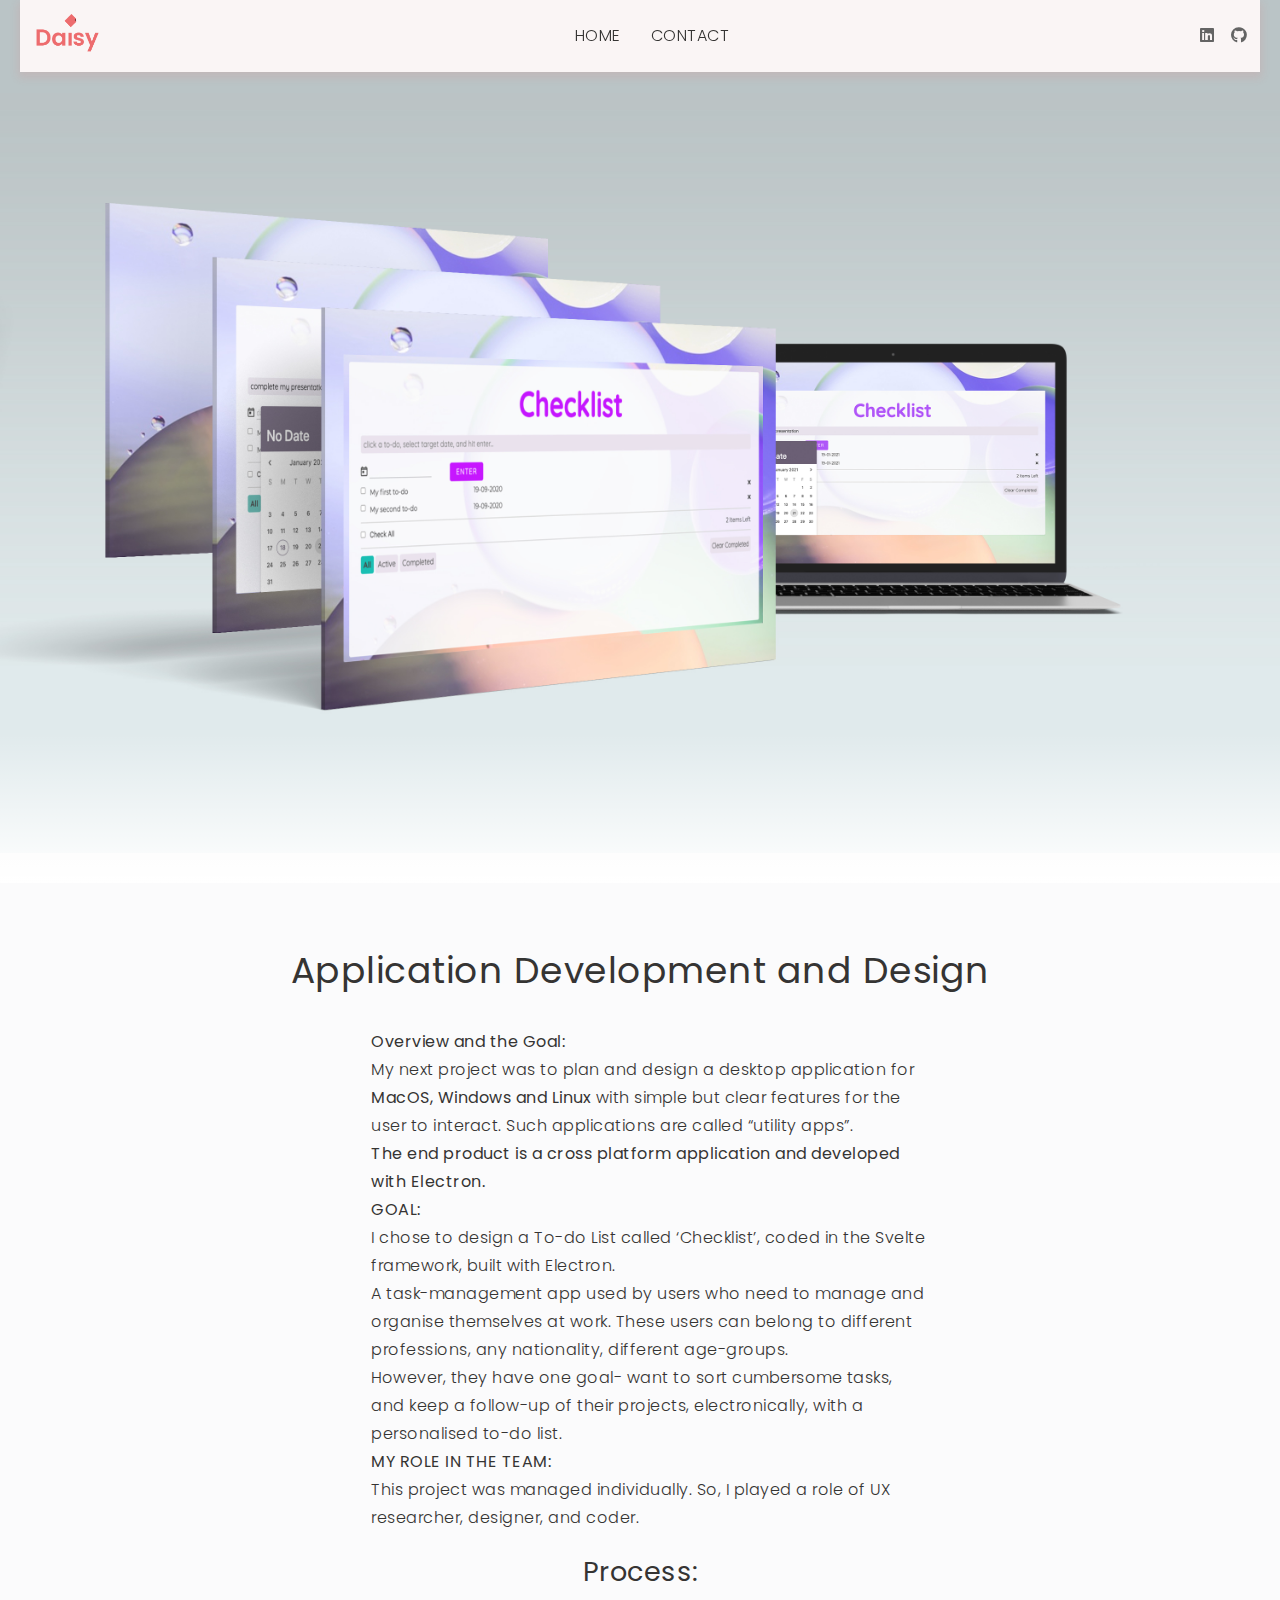
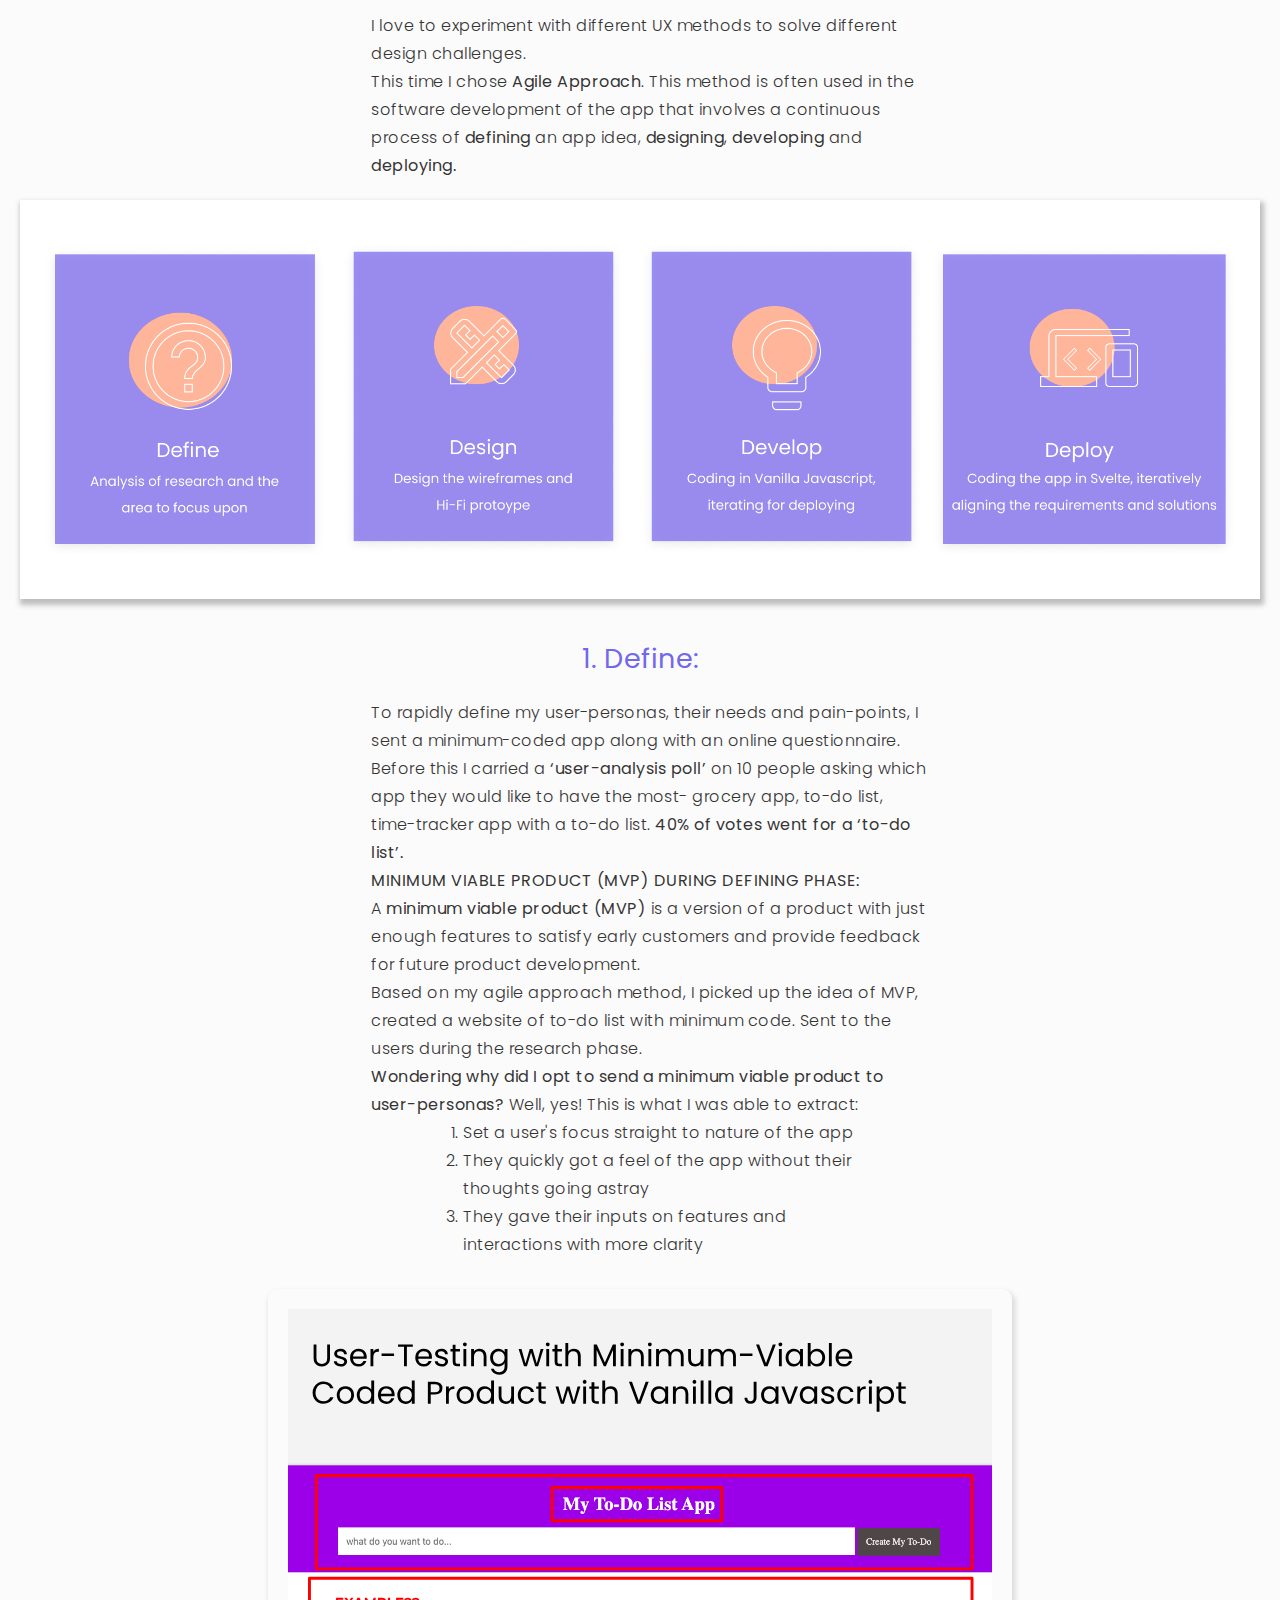
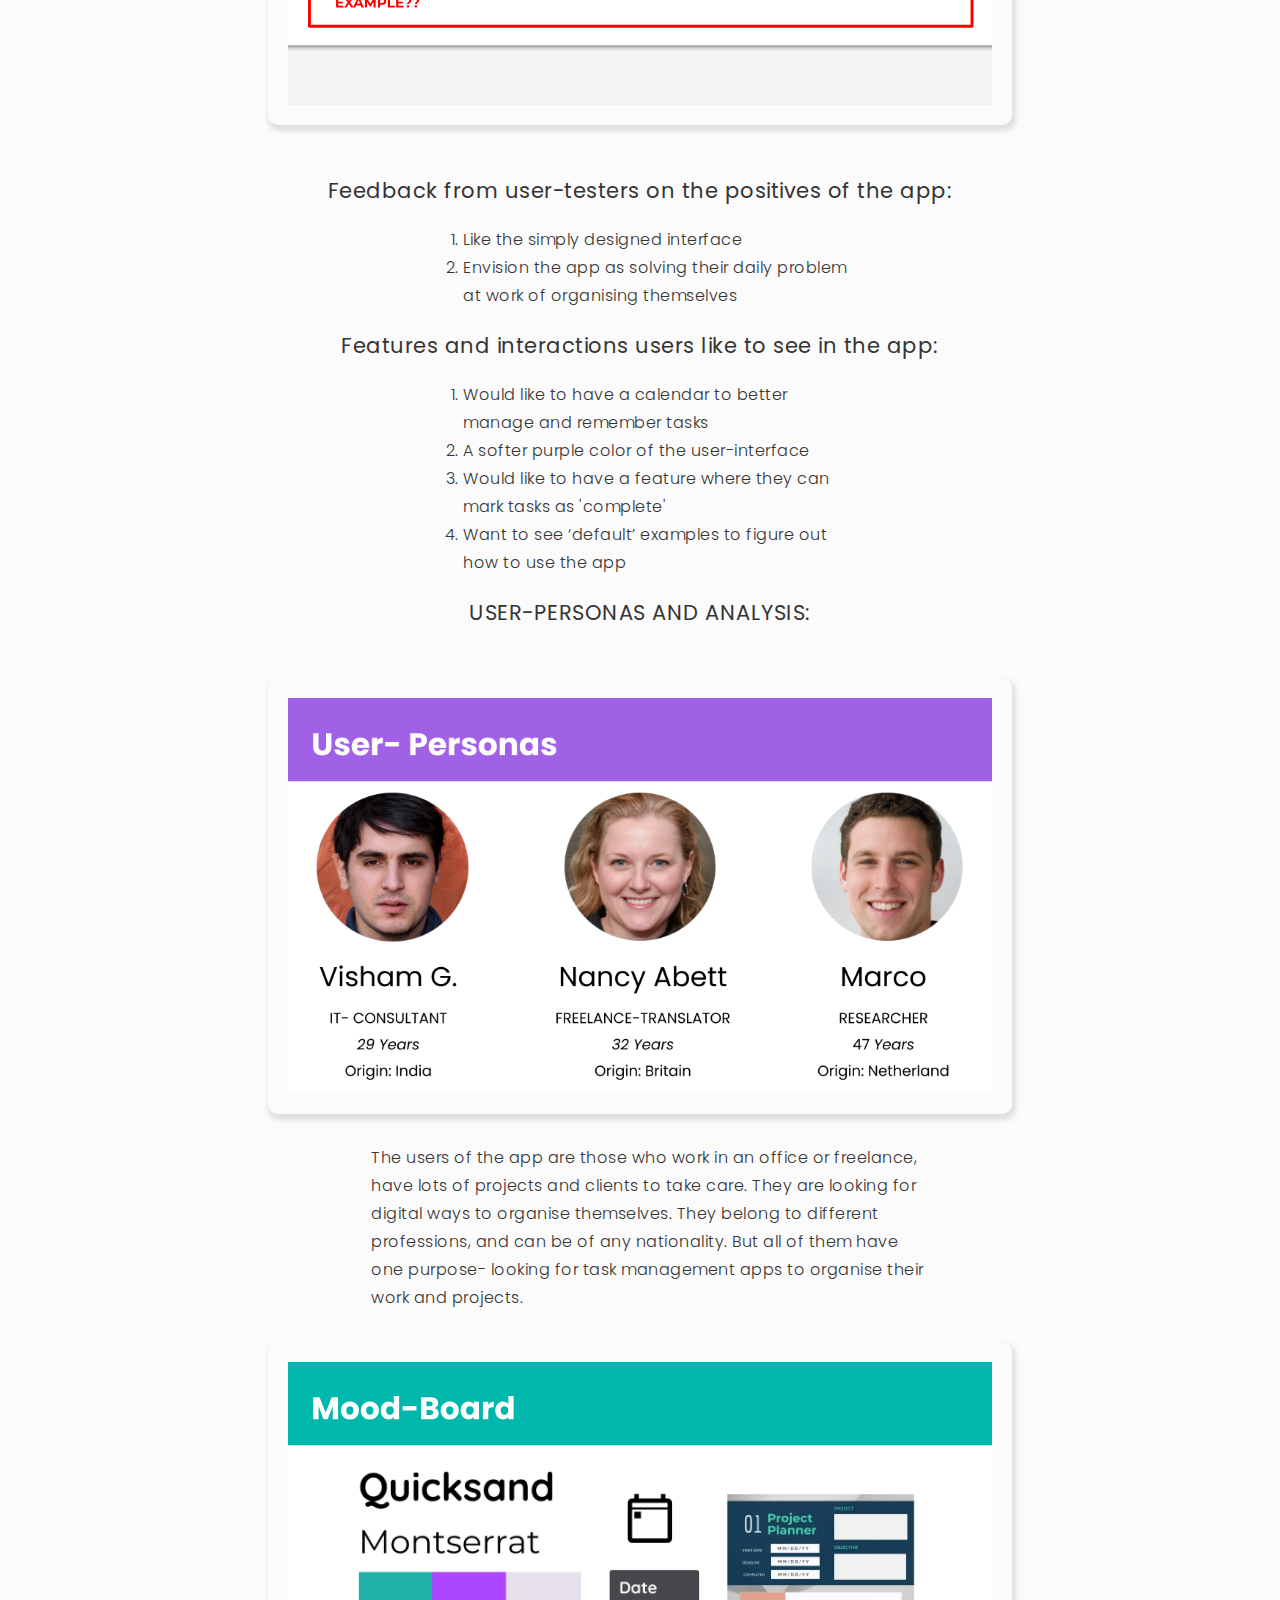
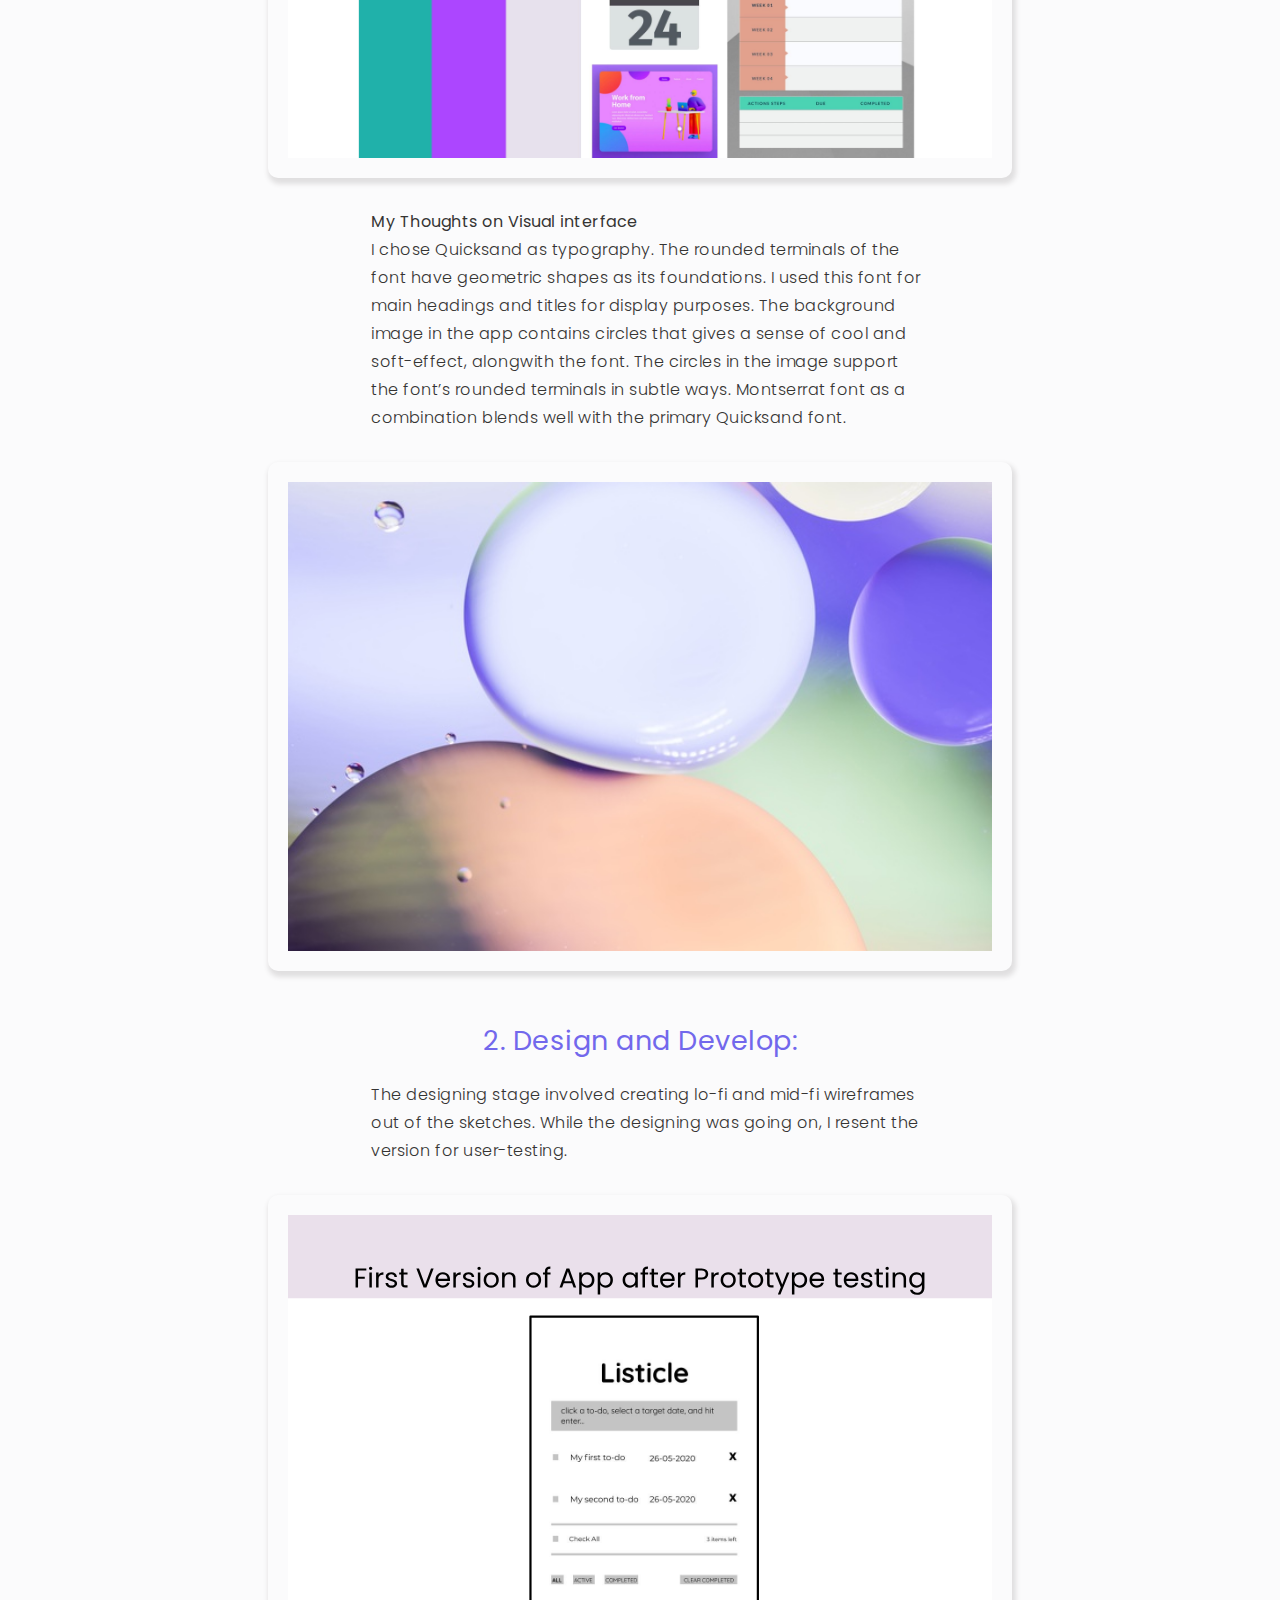
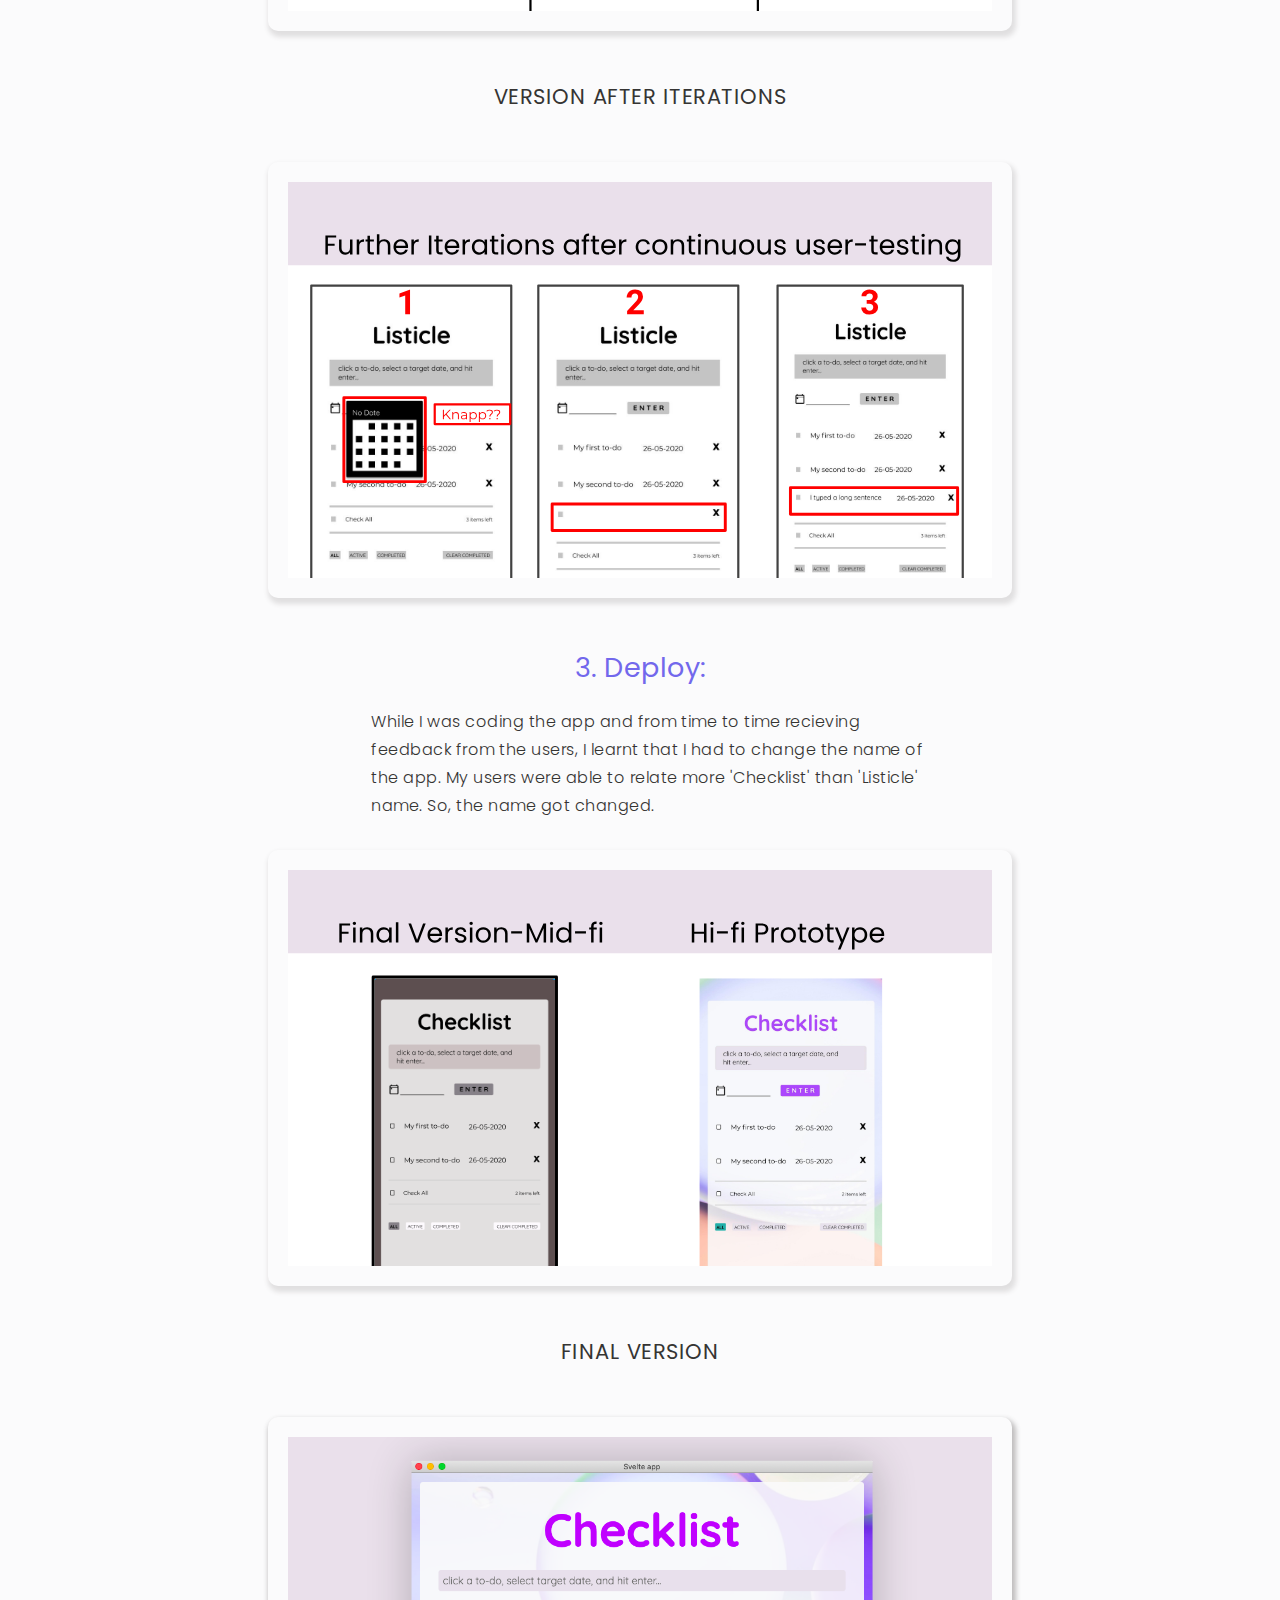
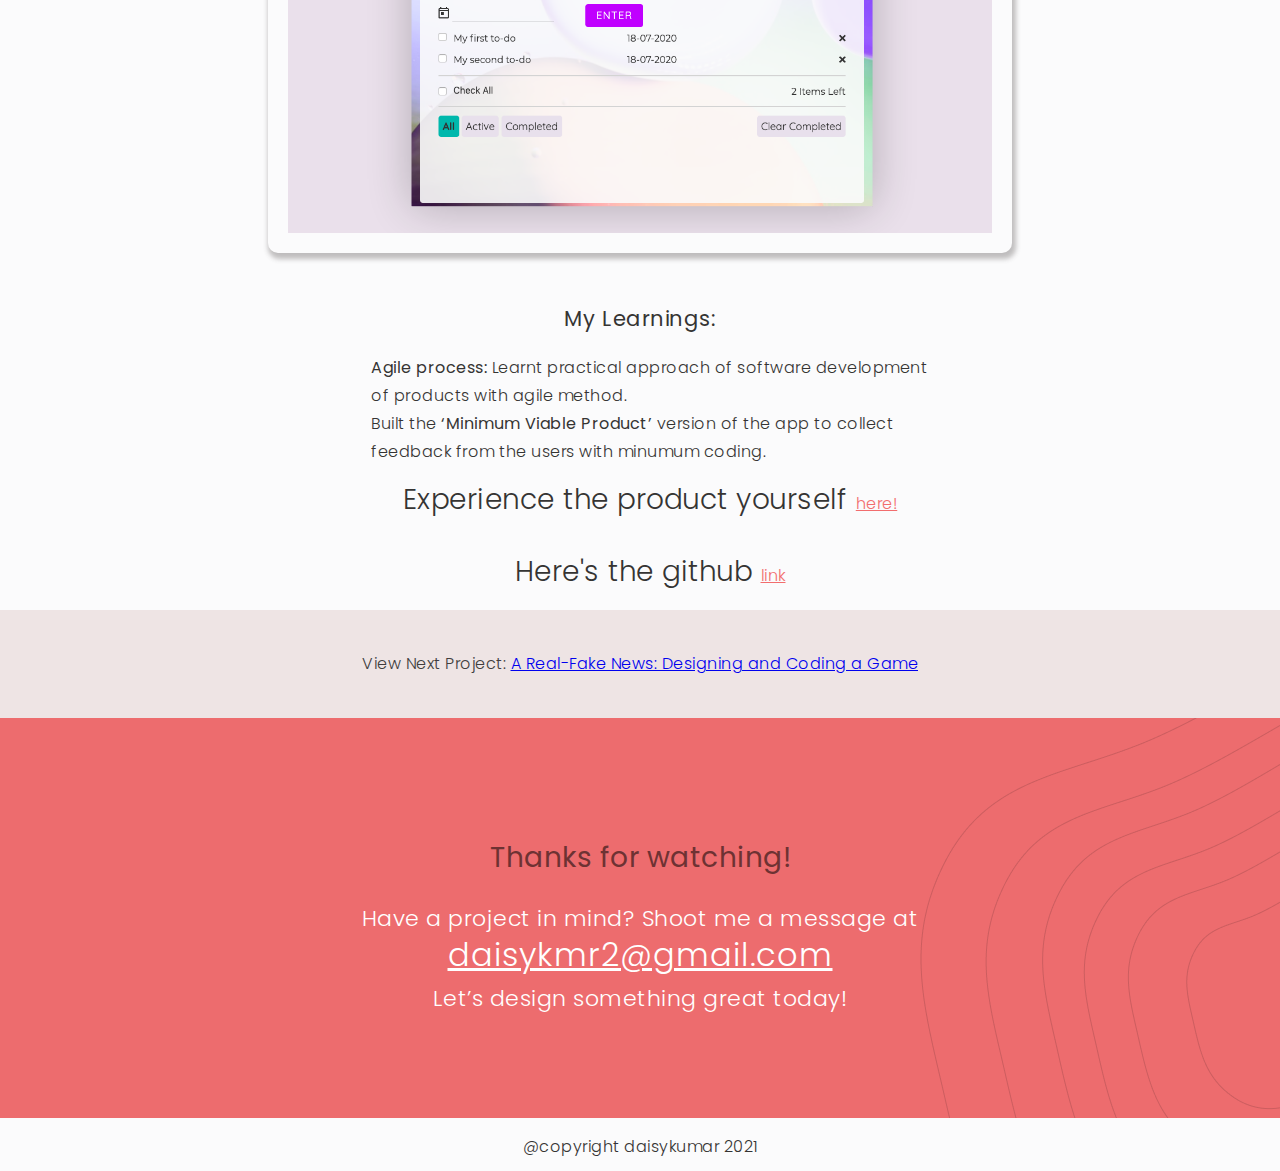
<file: checklist.html>
<!DOCTYPE html>
<html lang="en">
<head>
    <meta charset="UTF-8">
    <meta name="viewport" content="width=device-width, initial-scale=1.0">
    <title>Daisy Kumar</title>
    <link rel="preconnect" href="https://fonts.gstatic.com">
    <link href="https://fonts.googleapis.com/css2?family=Poppins:ital,wght@0,100;0,200;0,300;0,400;0,500;0,600;0,700;0,800;0,900;1,100;1,200;1,300;1,400;1,500;1,600;1,700;1,800;1,900&display=swap" rel="stylesheet">    
    <!-- font-awesome -->
    <link rel="stylesheet" href="./fontawesome-free-5.12.0-web/css/all.min.css"/>  
    <!-- stylesheet -->
    <link rel="stylesheet" href="style.css" />
    <link rel="stylesheet" href="data.css" />

    <script defer src="app.js"></script>

</head>
<body>
<!-- Navbar -->
<nav>
  <div class="nav-center">
    <div class="nav-header">
      <img class="logo"src="./images/Logo.png" alt="Logo">
      <button class="nav-toggle">
          <i class="fas fa-bars"></i>
      </button>
    </div>



<!-- nav-links -->
  <ul class="links link">
    <li>
        <a href="./index.html">Home</a>
    </li>
    <li>
        <a href="#contact">Contact</a>
    </li>
    <!--li>
          <a href="./images/Daisy_Kumar_UX_Designer.pdf" 
          target="_blank">Resume <i class="far fa-file-pdf"></i></a>
      </li-->
  </ul>
<!-- social media -->
  <ul class="social-icons">
    <li> <a href="https://www.linkedin.com/in/daisy-kumar-bb246a15/" target="_blank"><i class="fab fa-linkedin"></i></a></li>
    <li> <a href="https://github.com/daisykumar" target="_blank"><i class="fab fa-github"></i></a></li>
  </ul>
</div>
</nav>
<!-- End of Navbar -->



<header class="data-hero">
      <div class="data-hero-image">       
      <img src="./images/checklist-mockup.jpg" alt="Hero-Image">
      </div>
</header> 

<div class="wrapper">
<h1 class="main-heading" style="text-align: center;">
    Application Development and Design
</h1>
<button onclick="topFunction()" id="myBtn" title="Go to top">Top</button>

<p class="middle-para">
  <b>Overview and the Goal:
</b>
</p>
<p class="middle-para">
  My next project was to plan and design a desktop application for <B>MacOS, Windows and Linux </B> with simple but clear features for the user to interact. Such applications are called “utility apps”.
</p>

<p class="middle-para">
  <B>The end product is a cross platform application and developed with Electron. </B>
</p>
<p class="middle-para">
  <b>GOAL:</b>
</p>
<p class="middle-para">

  I chose to design a To-do List called ‘Checklist’, coded in the Svelte framework, built with Electron. 
</p>
<p class="middle-para">
  A task-management app used by users who need to manage and organise themselves at work. These users can belong to different professions, any nationality, different age-groups. 
</p>
<p class="middle-para">
  However, they have one goal- want to sort cumbersome tasks, and keep a follow-up of their projects, electronically, with a personalised to-do list. 
</p>
<p class="middle-para">
  <b>MY ROLE IN THE TEAM:</b>
</p>
<p class="middle-para">
  This project was managed individually. So, I played a role of UX researcher, designer, and coder.
</p>
<h2>Process:
</h2>
<p class="middle-para">
  I love to experiment with different UX methods to solve different design challenges. 
</p>
<p class="middle-para">
  This time I chose <b>Agile Approach</b>. This method is often used in the software development of the app that involves a continuous process of <b>defining</b> an app idea, <b>designing</b>, <b>developing</b> and <b>deploying.</b>
</p>

<img style="margin: 20px; box-shadow: 2px 4px 5px 2px #3935354f;" src="./images/Approach-Checklist.png" alt="Approach">
<h2 style="color: #7268ec">1. Define: 
</h2>
<p class="middle-para">
To rapidly define my user-personas, their needs and pain-points, I sent a minimum-coded app along with an online questionnaire. 
</p>
<p class="middle-para">
Before this I carried a <b>‘user-analysis poll’</b> on 10 people asking which app they would like to have the most- grocery app, to-do list, time-tracker app with a to-do list. <b>40% of votes went for a ‘to-do list’. </b>
</p>
<p class="middle-para">
<b>MINIMUM VIABLE PRODUCT (MVP) DURING DEFINING PHASE:</b>
</p>
<p class="middle-para">
A <b>minimum viable product (MVP) </b>is a version of a product with just enough features to satisfy early customers and provide feedback for future product development.
</p>
<p class="middle-para">
Based on my agile approach method, I picked up the idea of MVP, created a website of to-do list with minimum code. Sent to the users during the research phase. 
</p>
<p class="middle-para">
<b>Wondering why did I opt to send a minimum viable product to user-personas? </b>Well, yes! This is what I was able to extract:
</p>
<ol>
  <li>  Set a user's focus straight to nature of the app
  </li>
  <li>  They quickly got a feel of the app without their thoughts going astray
  </li>
  <li>  They gave their inputs on features and interactions with more clarity
  </li>
</ol>
  <img class="inner-image" src="./images/checklist-MVP.svg" alt="Minimum Viable Product Results">

  <h3>Feedback from user-testers on the positives of the app:
  </h3>
  <ol>
  <li>
      Like the simply designed interface
      </li>
  <li>
      Envision the app as solving their daily problem at work of organising themselves
      </li>
  </ol>
  <h3>Features and interactions users like to see in the app:
  </h3>
  <ol>
      <li>
          Would like to have a calendar to better manage and remember tasks
      </li>
      <li>
          A softer purple color of the user-interface
      </li>
      <li>
          Would like to have a feature where they can mark tasks as 'complete'
      </li>
      <li>
          Want to see ‘default’ examples to figure out how to use the app
      </li>
      </ol>
<h3>USER-PERSONAS AND ANALYSIS: 
</h3>
<img class="inner-image" src="./images/checklist-persona.png" alt="User-Persona">

<p class="middle-para">
  The users of the app are those who work in an office or freelance, have lots of projects and clients to take care. They are looking for digital ways to organise themselves. They belong to different professions, and can be of any nationality. But all of them have one purpose- looking for task management apps to organise their work and projects.

</p>

<img class="inner-image" src="./images/checklist-mood.svg" alt="Mood-Board">
<p class="middle-para">
  <b>My Thoughts on Visual interface</b>
</p>
<p class="middle-para">
  I chose Quicksand as typography. The rounded terminals of the font have geometric shapes as its foundations. I used this font for main headings and titles for display purposes. The background image in the app contains circles that gives a sense of cool and soft-effect, alongwith the font. The circles in the image support the font’s rounded terminals in subtle ways. Montserrat font as a combination blends well with the primary Quicksand font.
</p>

<img class="inner-image" src="./images/background-image-checklist.png" alt="Mood-Board">

<h2 style="color: #7268ec">2. Design and Develop: 
</h2>
<p class="middle-para">
  The designing stage involved creating lo-fi and mid-fi wireframes out of the sketches. While the designing was going on, I resent the version for user-testing.
</p>
<img class="inner-image" src="./images/checklist-first-version.svg" alt="First Version after User-Testing">
<h3>VERSION AFTER ITERATIONS
</h3>
<img class="inner-image" src="./images/checklist-iterations.svg" alt="Iterations">

<h2 style="color: #7268ec">3. Deploy: 
</h2>
<p class="middle-para">

  While I was coding the app and from time to time recieving feedback from the users, I learnt that I had to change the name of the app. My users were able to relate more 'Checklist' than 'Listicle' name. So, the name got changed.
</p>
<img class="inner-image" src="./images/checklist-final.svg" alt="Hi-fi Prototype">

<h3>FINAL VERSION
</h3>
<img style="margin: 30px; width: 60%; box-shadow: 2px 4px 5px 2px #3935354f;" class="inner-image" src="./images/checklist-product.svg" alt="Product">

    <h3>My Learnings:
    </h3>
    <p class="middle-para">

        <b>Agile process:</b> Learnt practical approach of software development of products  with agile method.  
    </p>
    <p class="middle-para">
        Built the <b>‘Minimum Viable Product’ </b>version of the app to collect feedback from the users with minumum coding.
    </p>
    



<p class="prototype-link">Experience the product yourself <a href="https://checklist-to-do-app.netlify.app/" target="_blank">here!</a></p>
<p class="prototype-link">Here's the github <a href="https://github.com/daisykumar/INTERAKSJON-DESIGN-TEMA-8/tree/master/TEMA-8_Checklist-App-Electron" target="_blank">link</a></p>

</div>
<p id="project"
style="text-align: center;">
    View Next Project: <a href="./game.html">A Real-Fake News: Designing and Coding a Game</a>

</p>

<div class="contact-form">
  <h1 id="contact">Thanks for watching!
  </h1>
      <p>Have a project in mind? Shoot me a message at <span class="email"><a class="email"href="mailto:daisykmr2@gmail.com" alt="daisykmr2@gmail.com">daisykmr2@gmail.com</a></span></p>
      <p class="contact-para">Let’s design something great today!
      </p>
</div>

<footer>
  <p class="footer-para">@copyright daisykumar 2021</p>
</footer>

</body>
</html>
</file>
<file: style.css>
/*
=============== 
Variables
===============
*/

:root {
    --ff-primary: 'Poppins', sans-serif;
    --dark-shadow: 0 5px 15px rgba(0, 0, 0, 0.2);
    --transition: all 0.3s linear;
    --spacing: 0.5px;
    --radius: 0.5rem;
    --max-width: 1170px;
    --fixed-width: 620px;
    --clr-primary-1: #f26d6e;
}

/*
=============== 
Global Styles
===============
*/

*,
::after,
::before {
    margin: 0;
    padding: 0;
    box-sizing: border-box;
    scroll-behavior: smooth;
    letter-spacing: 0.5px;
}

body{
    font-size: 18px;
    background-color: #ffffff ! ; 
    width: 100%;
    color: #353433;
}
p, ol, li, a{
    font-size: 16px;
    /*color: #353433;*/
    line-height: 28px;
    font-weight: 300;
    font-family: 'Poppins', sans-serif;
}
p{
    font-size: 16px;
}
ol, ul {
    margin: 0 !important;
    /* margin-bottom: 10px; */
}
ol{
    max-width: 40%;
}


h1, h2, h3, h4{
    font-family: 'Poppins', sans-serif !important;
    font-weight: normal;
}


.hero{
    margin: 0 auto;
    display: flex;
    align-items: center;
    justify-content: space-between;
    padding: 0rem;
    height: 350px;
    max-width: 100%;
    text-align: center;
    font-size: 24px;
    color: #353433;

}

.hero-img{
    display: flex;
    justify-content: center;
    align-items: center;
    flex-direction: column;
    
    position: absolute;
    top: 1px;
    left: 0px;
    right: 0px;

}
.behance-links{
    color: white;
    text-decoration: none;
    font-size: 16px;
    text-transform: uppercase;
    letter-spacing: 2px;
    transition: 0.5s;
}

.behance-links:hover{
    text-decoration: none;
    color: #442525;
}

ul {
    list-style-type: none;
    text-decoration: none;
    font-size: 20px;
}

img:not(.logo) {
    width: 100%;
}
img {
    display: block;
    border-radius: 6px;
}

.project-button{
    color: white;
    padding:15px;
    font-size: 12px;
    letter-spacing: 5px;
    margin: 20px 0px;
    border: none;
    border-radius: 5px;
    background-color: var(--clr-primary-1);
    transition: var(--transition);
    box-shadow: 0 4px 8px 0 #ED6C6E;

}
.project-button:hover{
    padding-right: 25px;
    padding-left: 25px;
    background-color: #f26d6e;
}
#myBtn {
    display: none;
    position: fixed;
    bottom: 80px;
    right: 30px;
    z-index: 99;
    font-size: 18px;
    border: none;
    outline: none;
    background-color: rgb(212, 206, 206);
    color: rgb(129, 122, 122);
    cursor: pointer;
    padding: 15px;
    border-radius: 50%;
}

#myBtn:hover {
    background-color: #555;
    color: white;
}

/*
=============== 
Navbar
===============
*/


.nav-toggle {
    font-size: 1.5rem;
    color: var(--clr-primary-1);
    background: transparent;
    border-color: transparent;
    transition: var(--transition);
    cursor: pointer;
    margin: 0 20px;
}
.nav-toggle:hover {
    color: var(--clr-primary-1);
    transform: rotate(90deg);
}


.links a{
    color: #353433;
    font-size: 16px;
    text-transform: uppercase;
    text-decoration: none;
    letter-spacing: var(--spacing);
    display: block;
    padding: 1rem 1rem;
    transition: var(--transition);
    background-color: links;
}
.links a:hover{
    background: #f26d6e;    
    color: #ffffff;
    padding-left: 1.5rem;
    text-decoration: none;
}

/* BY DEFAULT HIDE LINKS */
.link{
    height: 0rem;
    overflow: hidden;
    transition: var(--transition); 
}
.social-icons{
    display: none;
}

/* TOGGLE CLASS */
.show-links {
    height: 10rem;
    padding-top: 1rem;
    transform: rotate(0deg);
}


.name{
    font-size: 18px;
    line-height: 28px;
    font-weight: normal;
    color: #353433;
    margin: 5px 0px 5px 5px;
}

.human{
    color:#f26d6e;
}
.daisy{
    color: #f26d6e;
    font-size: 16px;
    font-weight: normal;
    margin-top: 10px;
}


/*==============CONTACT =================================*/
.contact-form{
    background-image: url(./images/Contact.png);
    height: 400px;
    display: flex;
    justify-content: center;
    align-items: center;
    text-align: center;
    flex-direction: column;
    padding: 0px;
    font-family: 'Poppins', sans-serif;
}
.contact-form p{
    color: white;
    font-size: 22px;
    font-weight: 300;
    margin: 0 auto;
    line-height: 36px;
}
#contact{
    color: #6E3233;
    font-size: 48px;
}

.contact-para{
    color: white;
    font-size: 16px;
}

.email{
    font-size: 28px;
    font-weight: bold;
    line-height: 32px;
    color: white;
    font-weight: 300;
    padding: 5px;
    letter-spacing: 0.5px;
    text-align: center;
}
.email:hover{
    color: white;
}

/*==============END OF CONTACT =================================*/

/*==============START OF FOOTER =================================*/



/*==============END OF FOOTER =================================*/





#middle{
    display: flex;
    justify-content: center;
    align-items: center;
    text-align: center;
    flex-direction: column;
    padding: 10px;
}
.sample a{
    color: #222525;
    transition: var(--transition);
}
.sample a:hover{
    color: #ffffff;
    background-color: #f26d6e;
    padding-top: 0.2rem;
    padding-bottom: 0.2rem;
    padding-left: 0.5rem;
    padding-right: 0.5rem;
    border-radius: 5px;
}
*:focus{
    /*outline: 5px auto #f26d6e !important;*/
    outline-color: #f26d6e !important;
    outline-offset: -2px;
}

button:focus{
    border: 1px solid #442525;
}
/*=============================== CHANGED THE CODE BELOW =============================== */
#contact{
    font-size: 28px;
}
.email{
    font-size: 22px;
}
.container-image{
    display: flex;
    flex-direction: column;
    margin: 0px;
    padding-top: 20px;
    padding-bottom: 0px;
}
.container-text{
    display: flex;
    flex-direction: column;
    margin: 0px;
    padding-top: 10px;
    padding-bottom: 0px;
    padding-left: 20px;
    padding-right: 20px;
}

#background-container, #background-container2{
    background-color:  #EEECEC;
}


nav{
    padding-top: 0.1rem;
    position: fixed;
    z-index: 1;
    width: 100%;
    padding-left: 35rem;
}
.logo {
    height: 45px;
}
img:not(.logo) {
    width: 100%;
}
.nav-header{
    display: flex;
    align-items: center;
    justify-content: space-between;
    padding: 10px;
}
.nav-center{
    position: fixed;
    bottom: 0px;
    bottom: calc(0px + 1.18*env(safe-area-inset-bottom));
    left: 20px;
    right: 20px;
    z-index: 20;
    max-height: calc(10px * 110px);
    max-width: 100%;
    padding: 0rem 0rem;
    margin: 0px 20px;
    border-radius: 0px;
    background-color: #faf5f5;
    box-shadow: 0 4px 8px 2px #f26d6d21;
}
.bk-img{
    position: absolute;
    max-width: 100vw;
    top: 0%;
    left: 0%;
}
.footer-para{
    margin: 10px;
}
#value{
    margin: 0px 10px;
    display: flex;
    flex-direction: column;
    font-size: 16px;
    font-weight: normal;
}
#profile-pic{
    width: 80px;
    height: 80px;
    box-shadow: 0 4px 8px 0 #35343346;
    border-radius: 50%;
}
.container-image2{
    display: flex;
    flex-direction: column;
    margin: 20px 40px;
}
.container-text2{
    display: flex;
    flex-direction: column;
    margin: 0px;
}

.method, .works-title{
    font-size: 18px;
    font-weight: normal;
    line-height: 48px;
    color: #63636b;
    text-align: center;
    background-color: #fbfbfc;
    margin: 0px;
    padding-top: 20px;
    padding-bottom: 20px;
}
p, .middle-para{
    max-width: 100%;
    margin-left: 20px;
}
ol{
    max-width: 100%;
    padding-left: 40px;
}
h1,h2,h3{
    margin:20px
}

.inner-image{
    padding: 0px;
    margin: 10px;
    border-radius: 0px;
}
@media screen and (min-width: 950px){

    .nav-center{
        display: flex;
        align-items: center;
        justify-content: space-between;
        /*padding-left: 0.4rem;
        padding-right: 0.4rem;*/
        position: fixed;
        top: 0;
        top: calc(1.18*env(safe-area-inset-top));
        left: 0;
        right: 0;
        margin: 0px 20px;
        z-index: 20;
        padding: 5px;
        max-height: 8vh;
        max-width: 100vw;
        border-radius: 0px;
        background-color: #faf5f5;
        box-shadow: 0 4px 8px 2px #f26d6d21;
    }
/*
    .nav-center{
        padding-bottom: 1rem;
        padding-top: 1rem;
    }*/
    
    .sample a{
        color: #222525;
        transition: var(--transition);
    }
    .sample a:hover{
        color: #ffffff;
        background-color: #f26d6e;
        padding-top: 0.2rem;
        padding-bottom: 0.2rem;
        padding-left: 0.9rem;
        padding-right: 0.9rem;
        border-radius: 5px;
    }
    .name{
        font-size: 48px;
        line-height: 64px;
        font-weight: normal;
        color: #353433;
        width: 800px;
    }
    .human{
        color: #f26d6e;
    }
    #profile-pic{
        width: 150px;
        height: 150px;
        box-shadow: 0 4px 8px 0 #35343346;
        border-radius: 50%;
    }
    .daisy{
        color: #f26d6e;
        font-weight: 400;
        font-size: 32px;
        line-height: 10px;
        margin-top: 30px;
        text-align: center;
    }
    
    .hero{
        margin: 0 auto;
        background: #EEECEC;
        height: 600px;
        padding: 0rem;
        text-align: center;
    }

    .bk-img{
        position: absolute;
        max-width: 100vw;
        top: 0%;
        left: 0%;
    }
    .hero-img{
        display: flex;
        justify-content: center;
        align-items: center;
        flex-direction: column;
        position: absolute;
        top: 90px;
        left: 0px;
    }
    #value{
        line-height: 36px;
        margin: 20px 180px;
        display: flex;
        flex-direction: column;
        font-size: 24px;
        font-weight: 200;
    }

    .nav-toggle{
        display: none;
    }

    .links{
        height: auto;
        display: flex;
        justify-content: space-around;
        color: #353433;
    }

    .links a {
        padding: 2px 10px;
        margin-left: 5px;
        margin-right: 5px;
        color: #353433;
    }

    .links a:hover{
        padding: 2px 10px;
        background: #f26d6e;
        color:#ffffff;
        border-radius: 5px;
    }
    a:active{
        color: #f26d6e;
    }
    
    *:focus{
        /*outline: 5px auto #f26d6e !important;*/
        outline-color: #f26d6e !important;
        outline-offset: -2px;
    }
    button:focus{
        border: 1px solid #442525;
    }

    .social-icons{
        display: flex;
    }

    .social-icons a {
        margin: 0 0.5rem;
        transition: var(--transition);
        color: #646464;
    }
    .social-icons a:hover {
        color: #f26d6e;
        padding-right: 1px;
        padding-left: 1px;
    }
    header{
        background: #F5F5F5;
    }

    .selected, .method
    {
        font-weight: bolder;
        font-size: 32px;
        color: #63636b;
        line-height: 64px;
        text-align: center;
    }
    .selected{
        padding-bottom: 0px;
        margin: 0px;
    }


    .email{
        font-size: 32px;
        line-height: 32px;
        color: white;
        font-weight: light;
        padding: 0rem;
        letter-spacing: 1px;
        text-align: center;
    }

    .container2{
        display: grid;
        grid-template-columns: 1fr 1fr;
        grid-template-rows: auto;
        align-items: center;
        justify-content: center;
        text-align: left;
        grid-template-areas: "img txt";
        transition: 0.5s;
        border-radius: 5px;
    }
    .container-image2{
        grid-area: "img";
        margin: 20px 100px;
    }
    .container-text2{
        grid-area: "txt";
        margin: 10px 10px 10px 100px;
    }

    .container{
        display: grid;
        grid-template-columns: 1fr 1fr;
        grid-template-rows: auto;
        align-items: center;
        justify-content: center;
        text-align: left;
        grid-template-areas: "img txt";
        transition: 0.5s;
        border-radius: 5px;
        border-radius: 5px;
        height: 72vh;
        padding: 0px;
        margin: 0px;
    }

    .container-image{
        grid-area: "img";
        margin: 10px 40px;
    }

    .project-image{
        padding: 0px;
        border-radius: 0px;
    }

    .container-text{
        grid-area: "txt";
        margin: 10px 10px 0px 10px;
        text-align: left;
    }
    #background-container{
        background-color:  #EEECEC;
    }
    .footer-para{
        display: flex;
        justify-content: center;
        align-items: center;
        text-align: center;
        flex-direction: column;
        padding-top: 5px;
        font-family: 'Poppins', sans-serif;
        font-size: 16px;
    }
    .contact-form p{
        margin: 0 220px;
        font-weight: 300;
        line-height: 40px;
    }
    .middle-para{
        width: 50vw;
        max-width: 45%;
    }

    #project p{
        width: 50vw;
        max-width: 45%;
        text-align: left;
    }
    .wrapper{
        display: flex;
        justify-content: center;
        position: relative;
        align-items: center;
        top: 20px;
        flex-direction: column;
    }
    .inner-image{
        padding: 0px;
        margin: 30px;
        max-width: 75%;
        border-radius: 0px;
        box-shadow: 2px 4px 5px 2px #39353523;
    }
    .method, .works-title{
        font-size: 28px;
        font-weight: normal;
        line-height: 48px;
        color: #63636b;
        text-align: center;
        background-color: #fbfbfc;
        margin: 0px auto;
        padding-top: 20px;
        padding-bottom: 22px;
        font-family: 'Poppins', sans-serif !important;
    }
    .main-heading{
        width: 90vw;
        max-width: 60%;
        margin-bottom: 30px;
        text-align: center;
    }
    .data-hero-image{
        margin: 0 auto;
    }
    .data-hero-image::after {
        display: block;
        position: relative;
        background-image: linear-gradient(to bottom, rgba(252, 252, 252, 0) 0%, #fff 100%);
        margin-top: -120px;
        height: 150px;
        width: 100%;
        content: '';
    }

}
</file>
<file: data.css>
body{
    background-color: #fbfbfc !important;
}


p, ol{
    font-size: 16px;
    color: #353433;
    line-height: 28px;
}

#myBtn {
    display: none;
    position: fixed;
    bottom: 80px;
    right: 30px;
    z-index: 99;
    font-size: 18px;
    border: none;
    outline: none;
    background-color: rgb(212, 206, 206);
    color: rgb(129, 122, 122);
    cursor: pointer;
    padding: 15px;
    border-radius: 50%;
}

#myBtn:hover {
    background-color: #555;
    color: white;
}
#project{
    padding: 40px;
    margin: 0;
    background-color: rgb(238, 228, 228);
    color: rgb(65, 62, 62);
}

.data-hero{
    max-width: 100vw;
    max-height: 100%;
}
.data-hero-image{
    margin: 0 auto;

}
.prototype-link a{
    color: #f26d6e;
}
.prototype-link a:hover{
    color: #f26d6e;
}
.inner-image{
    padding: 10px 0px;
    max-width: 100%;
    border-radius: 10px;
}

.prototype-link{
    font-size: 16px;
    padding: 10px 0px;
}
img{
    border-radius: 0px;
}
.wrapper{
    display: flex;
    justify-content: center;
    position: relative;
    align-items: center;
    top: 20px;
    flex-direction: column;
    padding: 20px;
}
/*
.second-grid{
    display: flex;
    justify-content: center;
    align-items: center;
    text-align: center;
    flex-direction: column;
    padding-top: 10px;
    margin-top: 0px 0px;
    background-color: #e1e1eb;
}
*/

@media screen and (min-width:950px){
    iframe{
        width:610px;
        height:515px;
        padding: 20px;
        border-radius: 30px;
    }

    ol{
        max-width: 35%;
    }
    .side-para-container{
        display: flex;
    }
    .side-para-container> *{
        margin: 10px 10px;
        flex: 1;
    }
    .inner-image{
        padding: 20px;
        max-width: 60%;
        border-radius: 10px;
    }
    .prototype-link{
        font-size: 28px;
        padding: 20px 0px;
    }
    .main-heading{
        width: 90vw;
        max-width: 60%;
        margin-bottom: 30px;
    }
}
</file>
